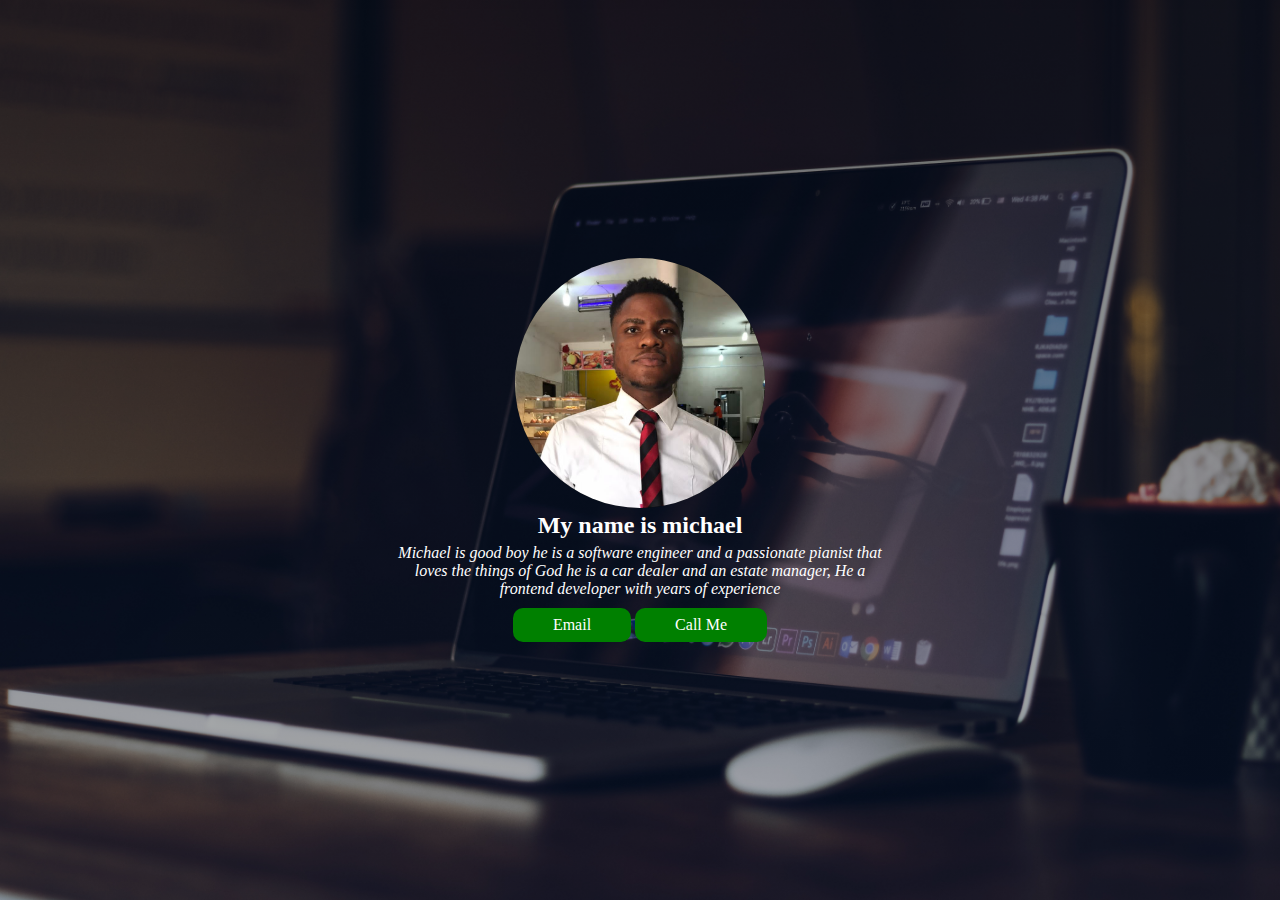
<file: path.html>
<!DOCTYPE html>
<html lang="en">
<head>
    <meta charset="UTF-8">
    <meta http-equiv="X-UA-Compatible" content="IE=edge">
    <meta name="viewport" content="width=device-width, initial-scale=1.0">
    <title>Document</title>
    <link rel="stylesheet" href="./Css/style.css">
</head>
<body>
    

    <div class ="hero">
    <div class="wrapper">
        <div class="picture">
            <img src="./asset/img/IMG-20220522-WA0037.jpg" alt="">
        </div>
        <h2>My name is michael</h2>
        <p>Michael is good boy he is a software engineer and a passionate pianist that loves the things of God
            he is a car dealer and an estate manager, He a frontend developer with years of experience
        </p>
        <a href="mailto:kelechiemeruw2@gmail.com">Email</a>
        <a href="tel:09060860993">Call Me</a>
    
           

        
        

    
    </div>


</div> 

    
        
    


        
        
    </div>
    
</body>
</html>
</file>
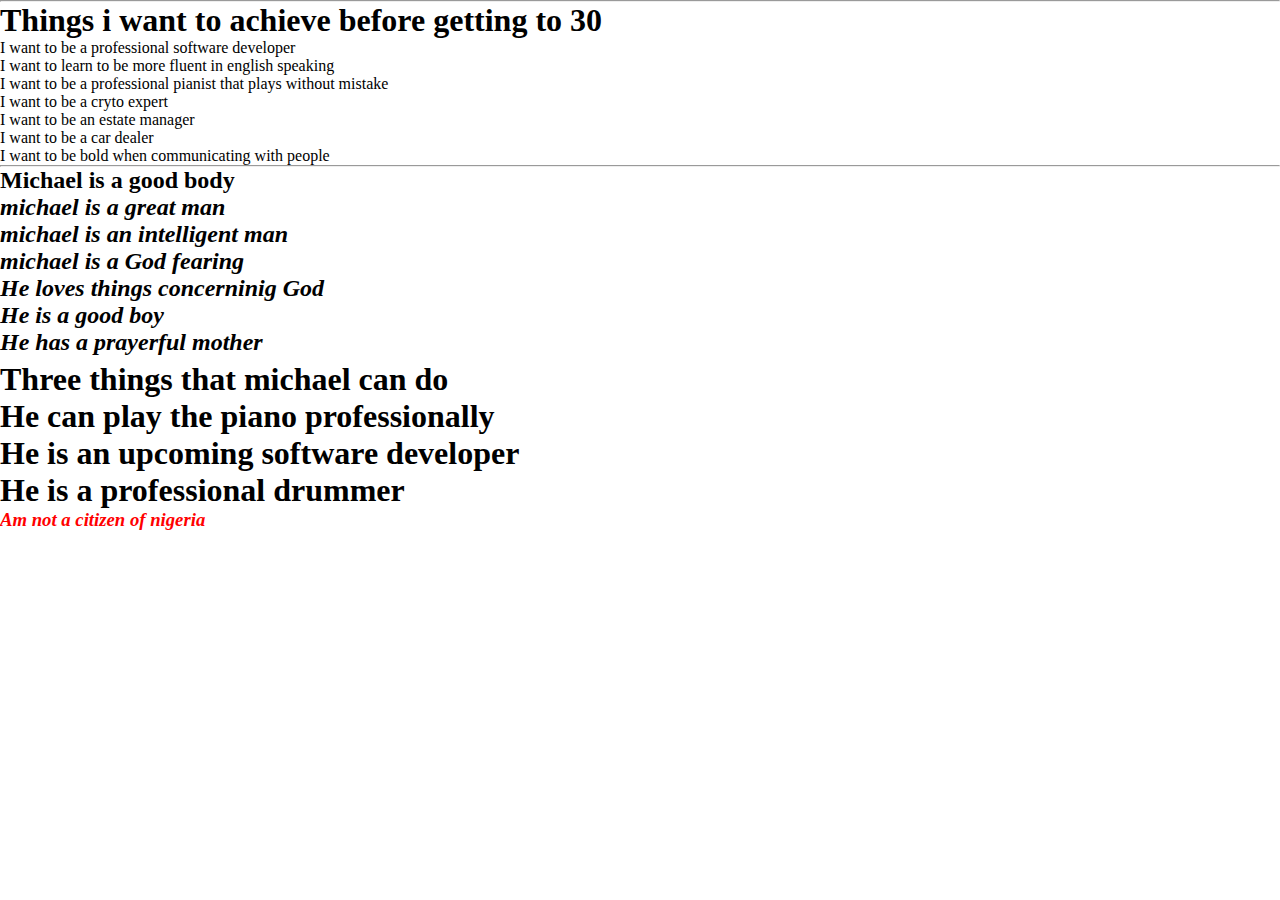
<file: pages/about.html>
<!DOCTYPE html>
<html lang="en">
<head>
    <meta charset="UTF-8">
    <meta http-equiv="X-UA-Compatible" content="IE=edge">
    <meta name="viewport" content="width=device-width, initial-scale=1.0">
    <title>about HTML FILE</title>
    <link rel="stylesheet" href="../Css/style.css">
</head>
<body>
    <hr>
    <h1>Things i want to achieve before getting to 30</h1>
    <li>I want to be a professional software developer</li>
    <li>I want to learn to be more fluent in english speaking</li>
    <li>I want to be a professional pianist that plays without mistake</li>
    <li>I want to be a cryto expert</li>
    <li>I want to be an estate manager</li>
    <li>I want to be a car dealer</li>
    <li>I want to be bold when communicating with people</li>
    <hr>

    <h2 id="michael" class=" Davido Tony kennedy kelechi">Michael is a good body
        <p>michael is a great man</p>
        <p> michael is an intelligent man</p>
        <p>michael is a God fearing</p>
        <p>He loves things concerninig God</p>
        <p>He is a good boy </p>
        <p> He has a prayerful mother</p>
    </h2>



    <h1 id="Victor" class=" kingsley jennifer">Three things that michael can do
        <ol>He can play the piano professionally</ol>
        <ol>He is an upcoming software developer</ol>
        <ol> He is a professional drummer</ol>
    </h1>

    <h3 style="color: red;" id="precious ifeoma chiamaka todd" class=" Nigeria kenya" >
        <p>Am not a citizen of nigeria</p>
    


    </h3>
    
</body>
</html>
</file>
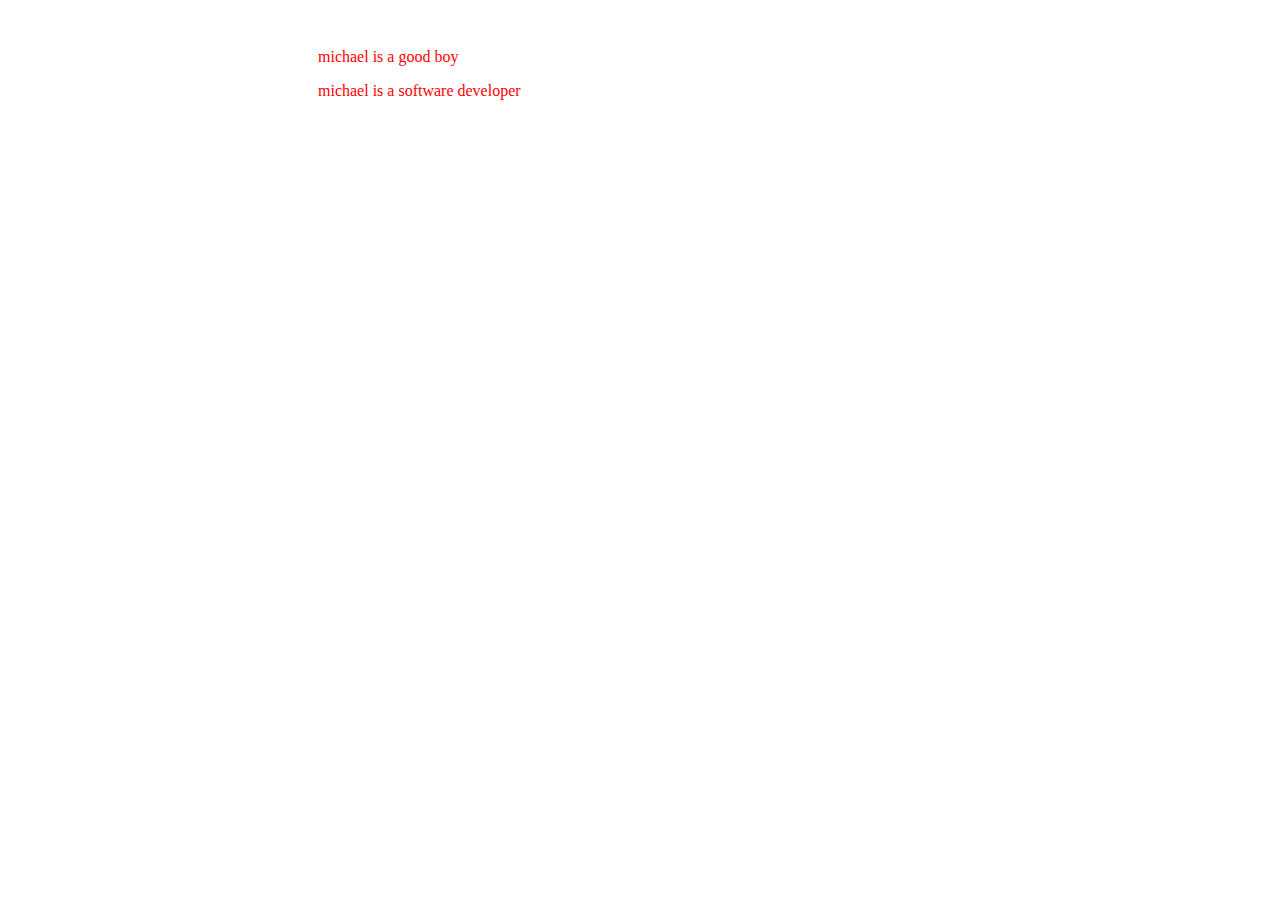
<file: pages/box.html>
<!DOCTYPE html>
<html lang="en">
<head>
    <meta charset="UTF-8">
    <meta http-equiv="X-UA-Compatible" content="IE=edge">
    <meta name="viewport" content="width=device-width, initial-scale=1.0">
    <title>Document</title>
    <link rel="stylesheet" href="/Css/unit.css">
</head>
<body>
    
</body>
<div class="square"> michael is a good boy
    <p>michael is a software developer</p>
</div>
</html>
</file>
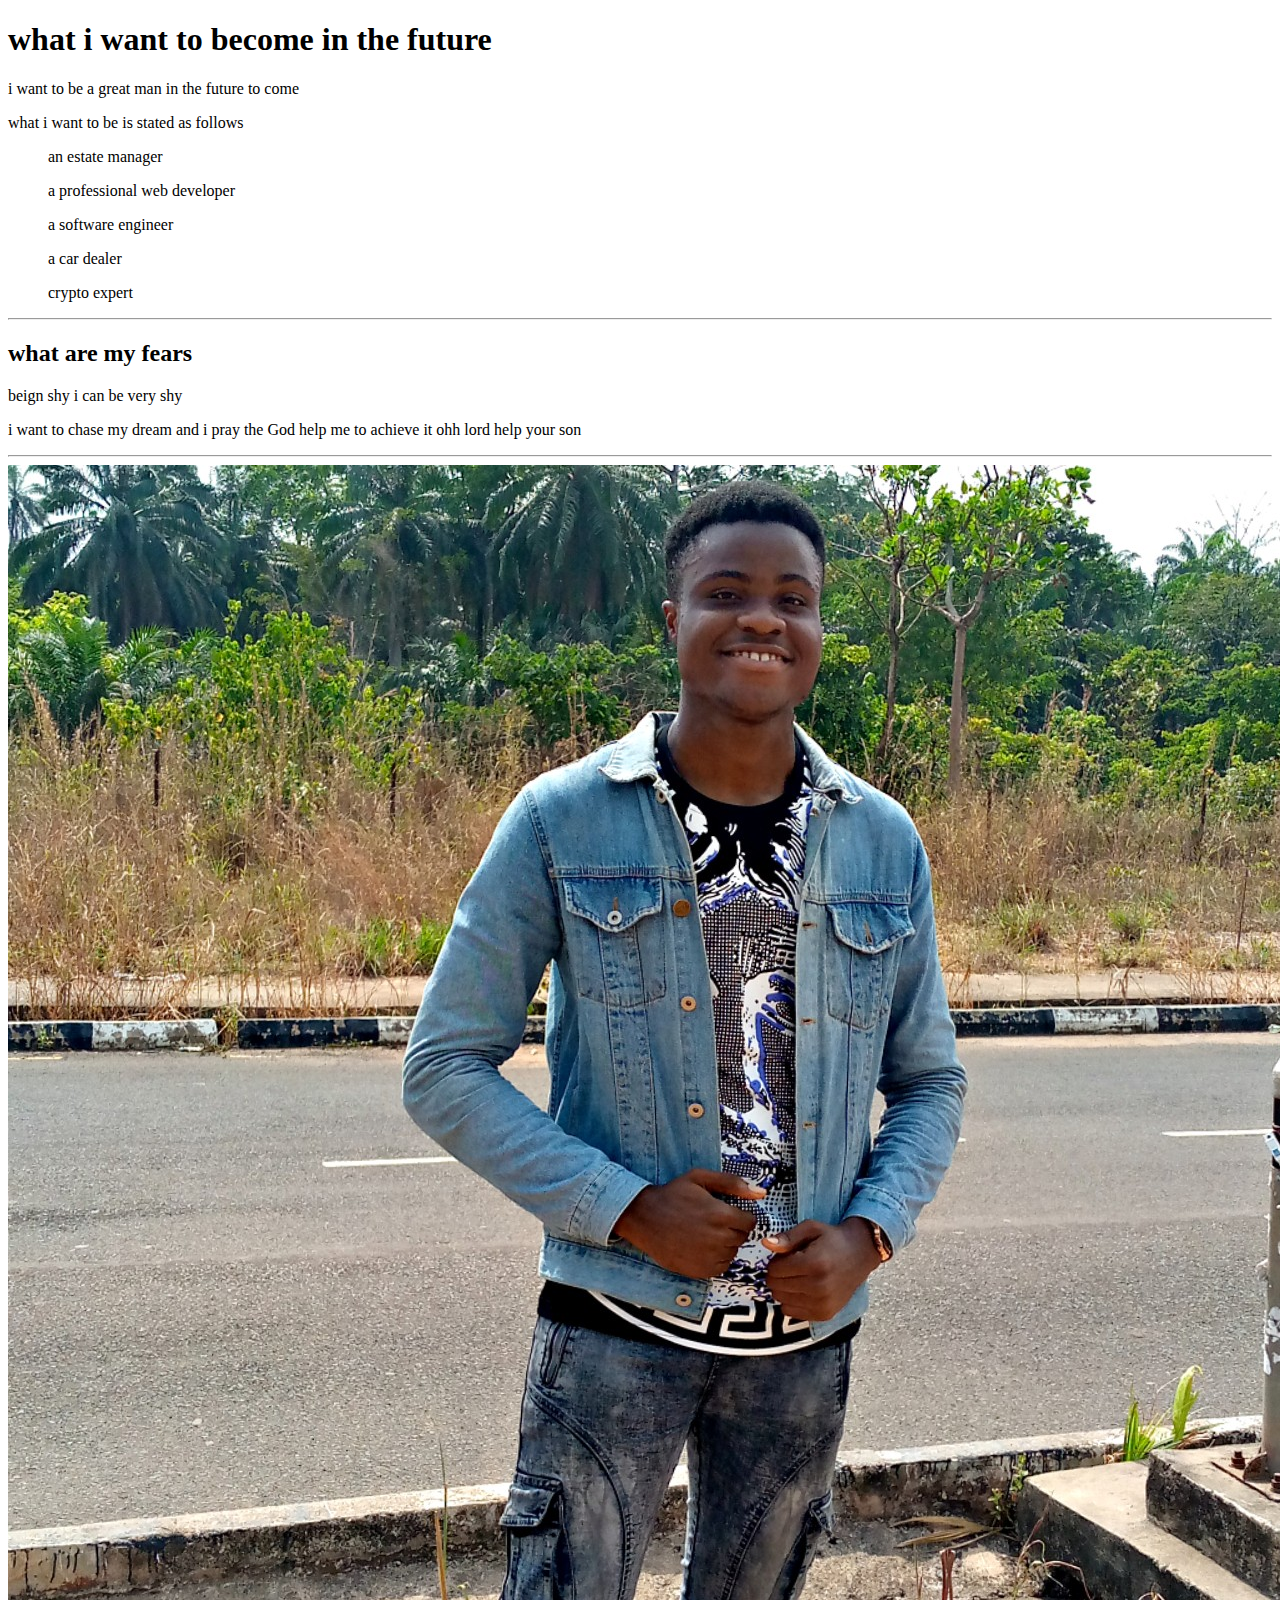
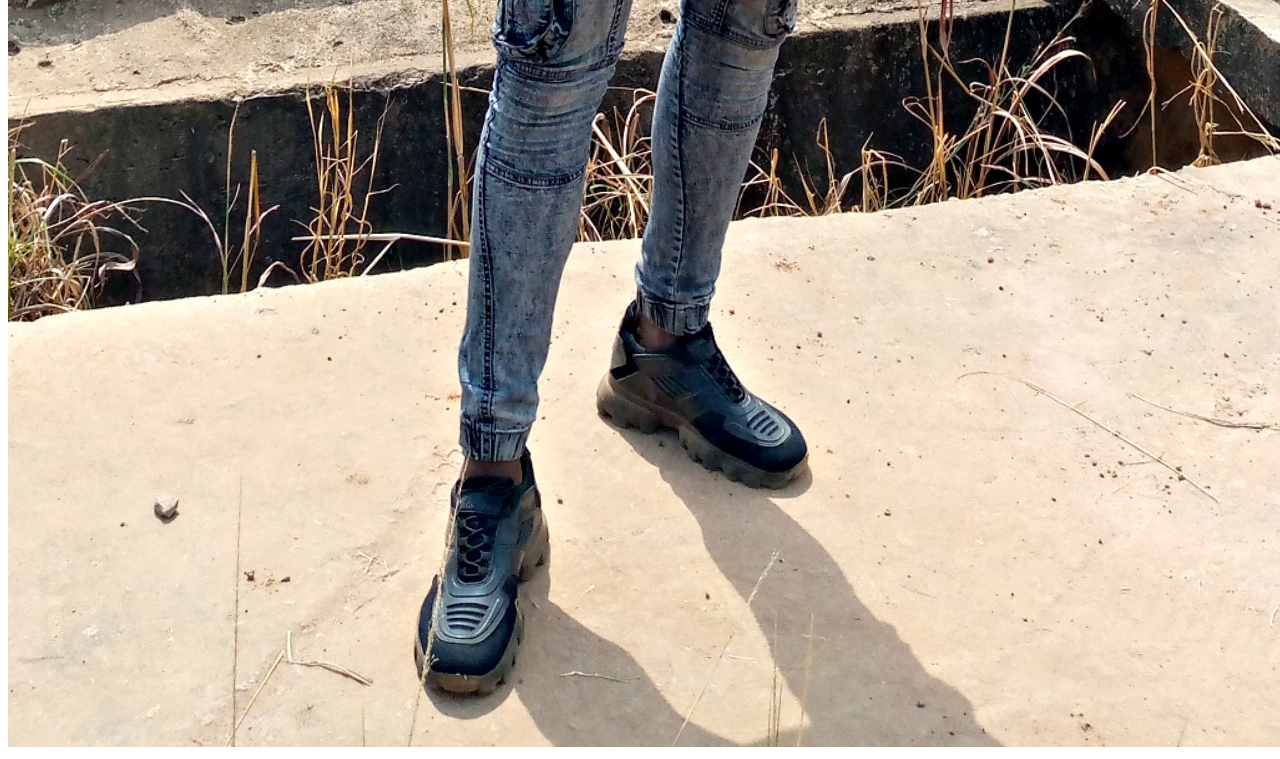
<file: asset/pdf/pdf.html>
<!DOCTYPE html>
<html lang="en">
<head>
    <meta charset="UTF-8">
    <meta http-equiv="X-UA-Compatible" content="IE=edge">
    <meta name="viewport" content="width=device-width, initial-scale=1.0">
    <title>kelechi's website</title>
    <style>

    

    </style>
</head>
<body>
    <h1>what i want to become in the future</h1>
    <p>i want to be a great man in the future to come</p>
    <p>what i want to be is stated as follows</p>
    <ul>an estate manager</ul>
    <ul>a professional web developer</ul>
    <ul>a software engineer</ul>
    <ul>a car dealer</ul>
    <ul>crypto expert</ul>
    <hr>
    <h2>what are my fears</h2>
    <p>beign shy i can be very shy</p>
    <p>i want to chase my dream and i pray the God help me to achieve it ohh lord help your son </p>
    <hr>
    <img src="/asset/img/1612388098128.jpg" alt="">
</body>
</html>
</file>
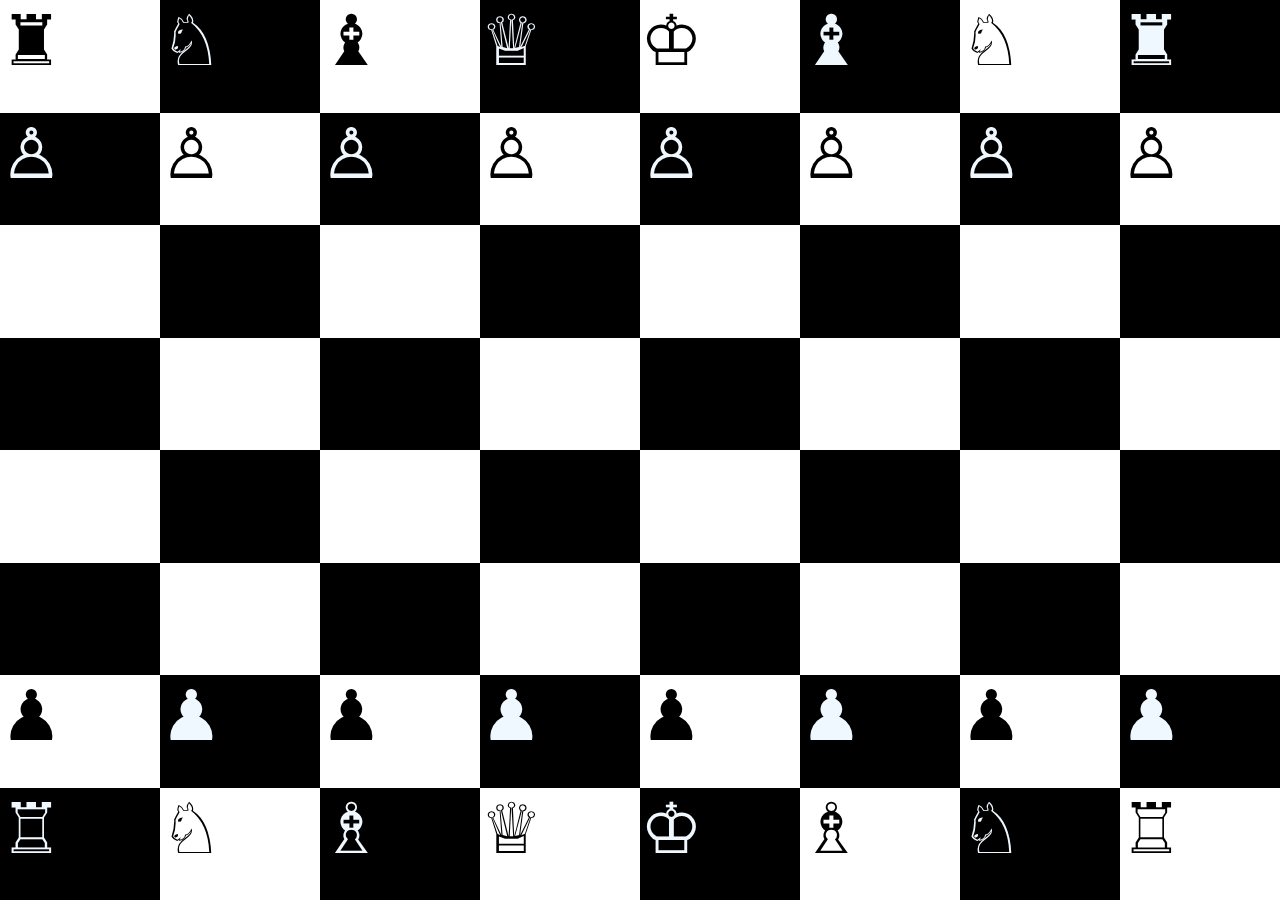
<file: pages/hidden/chess.html>
<!DOCTYPE html>
<html lang="en">
<head>
    <meta charset="UTF-8">
    <meta http-equiv="X-UA-Compatible" content="IE=edge">
    <meta name="viewport" content="width=device-width, initial-scale=1.0">
    <title>Document</title>
    <link rel="stylesheet" href="/Css/chess.css">
</head>
<body>
    <div class="container">
        <div class="row">
            <div class="column white">
                &#9820;
            
    
            </div>
            <div class="column">
                &#9816;
            
            </div>
            <div class="column white">
                &#9821;
            </div>
            <div class="column"> &#9813;</div>
            <div class="column white">&#9812;</div>
            <div class="column">&#9821;</div>
            <div class="column white">&#9816;
            </div>
            <div class="column"> &#9820;</div>
        </div>
        <div class="row">
            <div class="column">
             &#9817;
            </div>
            <div class="column white"> &#9817;</div>
            <div class="column"> &#9817;</div>
            <div class="column white"> &#9817;</div>
            <div class="column"> &#9817;</div>
            <div class="column white"> &#9817;</div>
            <div class="column ">&#9817;</div>
            <div class="column white"> &#9817;</div>
        </div>
        <div class="row">
            <div class="column"> </div>
            <div class="column"></div>
            <div class="column"></div>
            <div class="column"></div>
            <div class="column"></div>
            <div class="column"></div>
            <div class="column"></div>
            <div class="column"></div>
        </div>
        <div class="row">
            <div class="column"></div>
            <div class="column"></div>
            <div class="column"></div>
            <div class="column"></div>
            <div class="column"></div>
            <div class="column"></div>
            <div class="column"></div>
            <div class="column"></div>
        </div>
        <div class="row">
            <div class="column"></div>
            <div class="column"></div>
            <div class="column"></div>
            <div class="column"></div>
            <div class="column"></div>
            <div class="column"></div>
            <div class="column"></div>
            <div class="column"></div>
        </div>
        <div class="row">
            <div class="column"></div>
            <div class="column"></div>
            <div class="column"></div>
            <div class="column"></div>
            <div class="column"></div>
            <div class="column"></div>
            <div class="column"></div>
            <div class="column"></div>
        </div>
        <div class="row">
            <div class="column white">&#9823;</div>
            <div class="column">&#9823;</div>
            <div class="column white">&#9823;</div>
            <div class="column">&#9823;</div>
            <div class="column white">&#9823;</div>
            <div class="column">&#9823;</div>
            <div class="column white">&#9823;</div>
            <div class="column">&#9823;</div>
        </div>
        <div class="row">
            <div class="column">&#9814;</div>
            <div class="column white">&#9816;</div>
            <div class="column">&#9815;</div>
            <div class="column white">&#9813;</div>
            <div class="column">&#9812</div>
            <div class="column white">&#9815;</div>
            <div class="column">&#9816;</div>
            <div class="column white">&#9814</div>
        </div>
    </div>
    
</body>
</html>
</file>
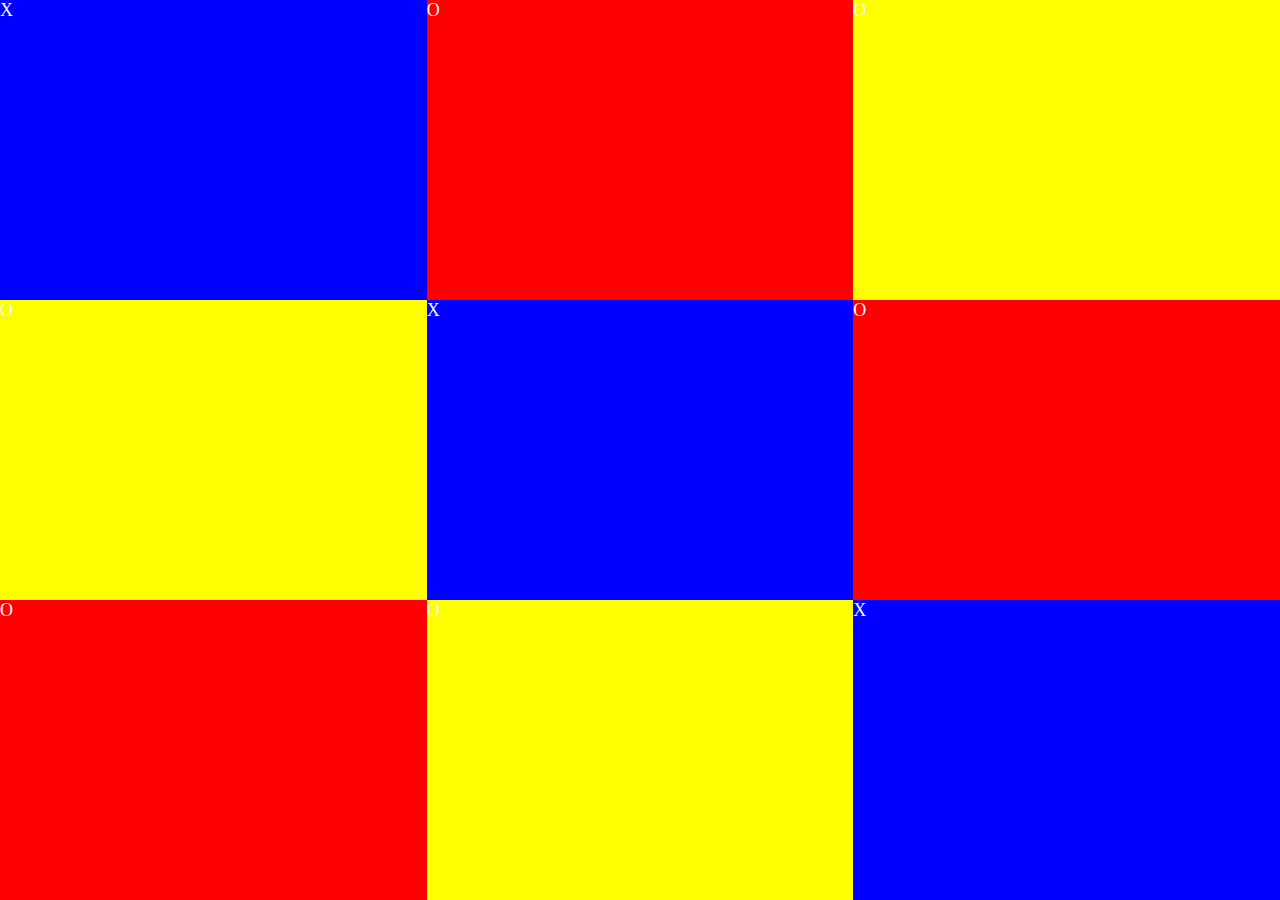
<file: pages/hidden/flex.html>
<!DOCTYPE html>
<html lang="en">
<head>
    <meta charset="UTF-8">
    <meta http-equiv="X-UA-Compatible" content="IE=edge">
    <meta name="viewport" content="width=device-width, initial-scale=1.0">
    <title>Document</title>
    <link rel="stylesheet" href="/Css/flex.css">
</head>
<body>
    <div class="container">
        <div class="row">
            <div class="column">X</div>
            <div class="column">O</div>
            <div class="column">O</div></div>
        <div class="row">
            <div class="column">O</div>
            <div class="column">X</div>
            <div class="column">O</div>
        </div>
        <div class="row">
            <div class="column">O</div>
            <div class="column">O</div>
            <div class="column">X</div> 

        </div>
    </div>

</body>
</html>
</file>
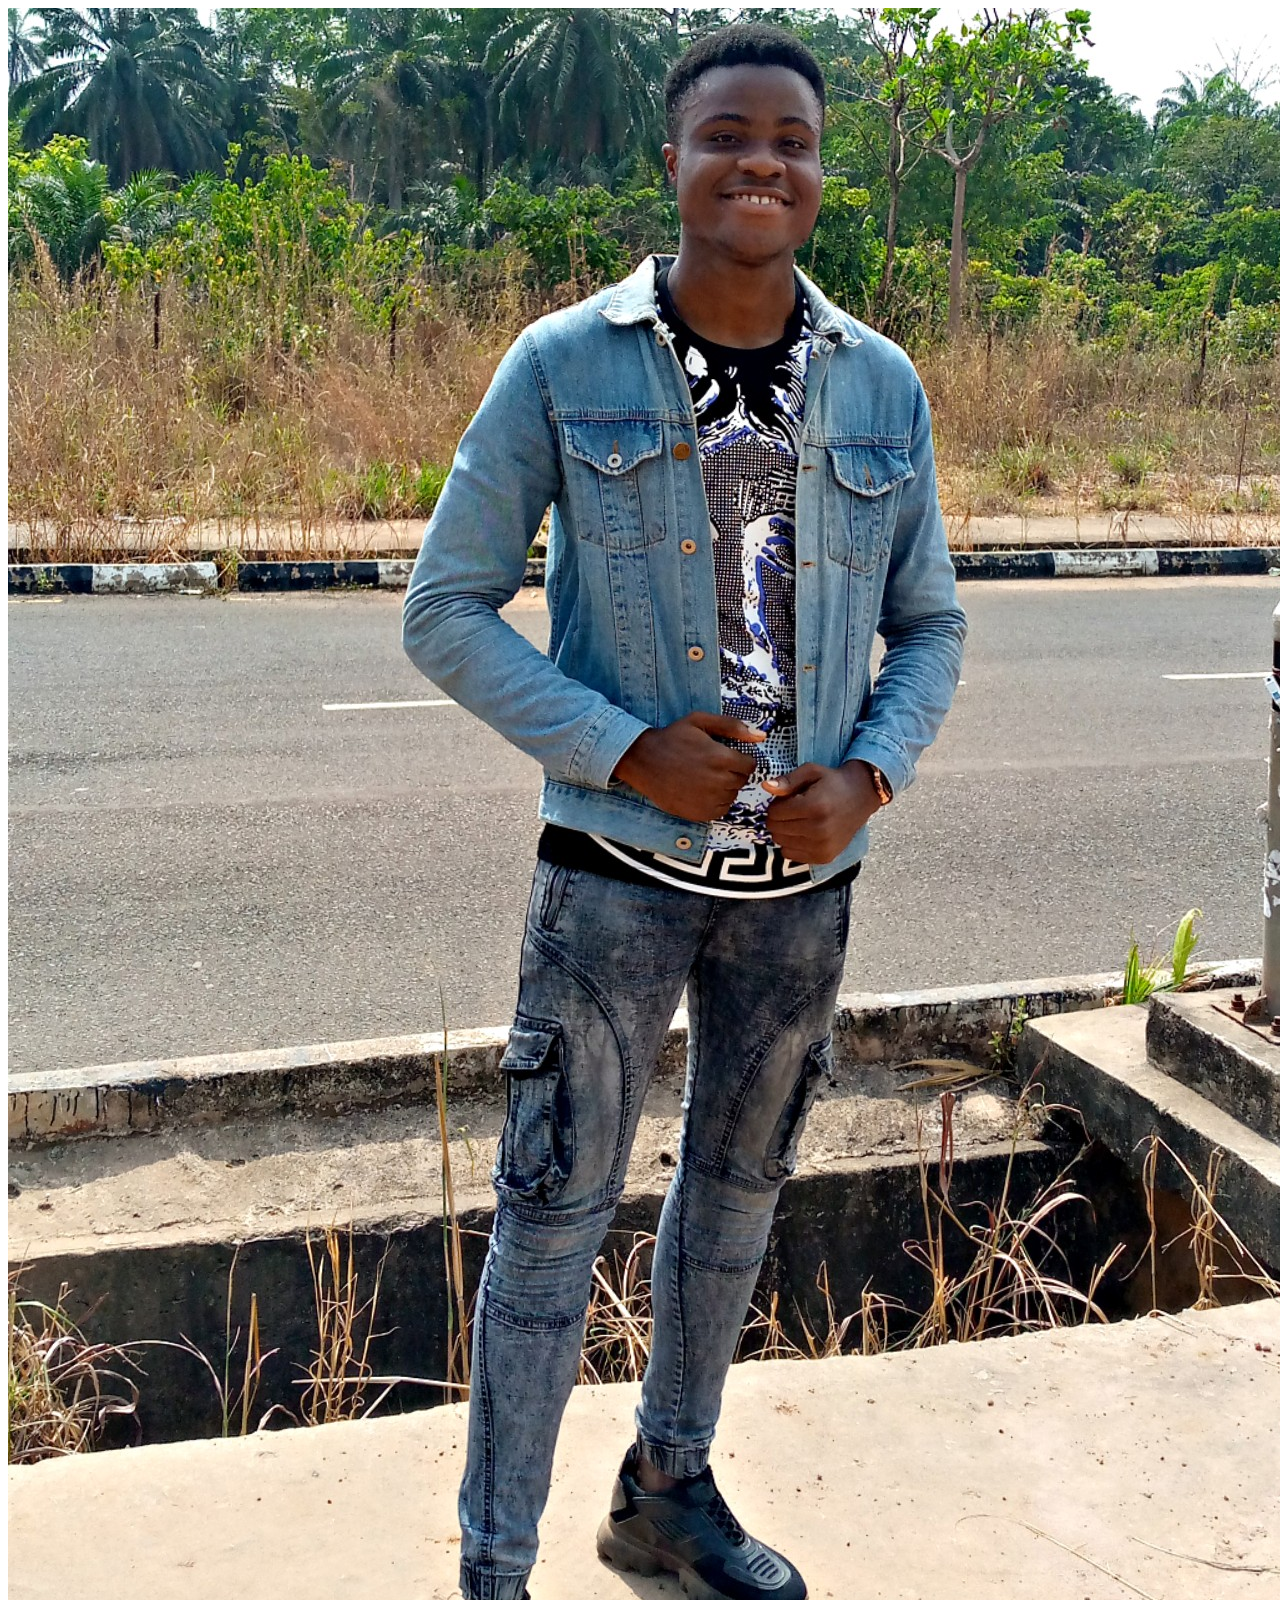
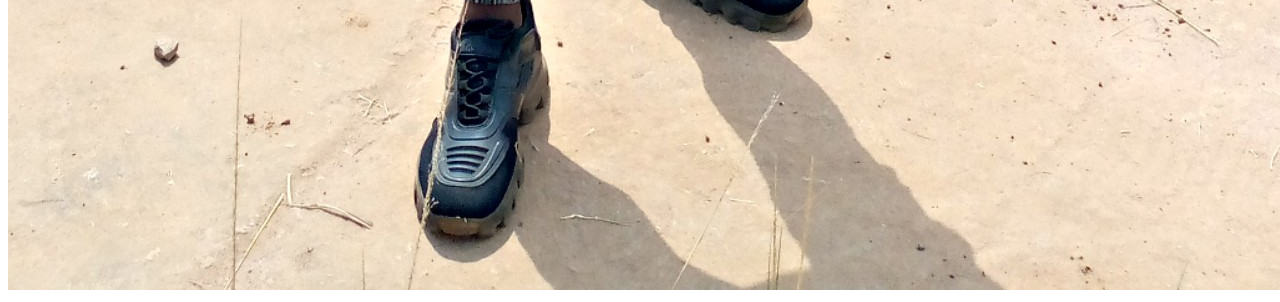
<file: pages/hidden/hack.html>
<!DOCTYPE html>
<html lang="en">
<head>
    <meta charset="UTF-8">
    <meta http-equiv="X-UA-Compatible" content="IE=edge">
    <meta name="viewport" content="width=device-width, initial-scale=1.0">
    <title>Hack HTML FILE</title>
</head>
<body>
    <img src="../../asset/img/1612388098128.jpg"alt="">
</body>
</html>
</file>
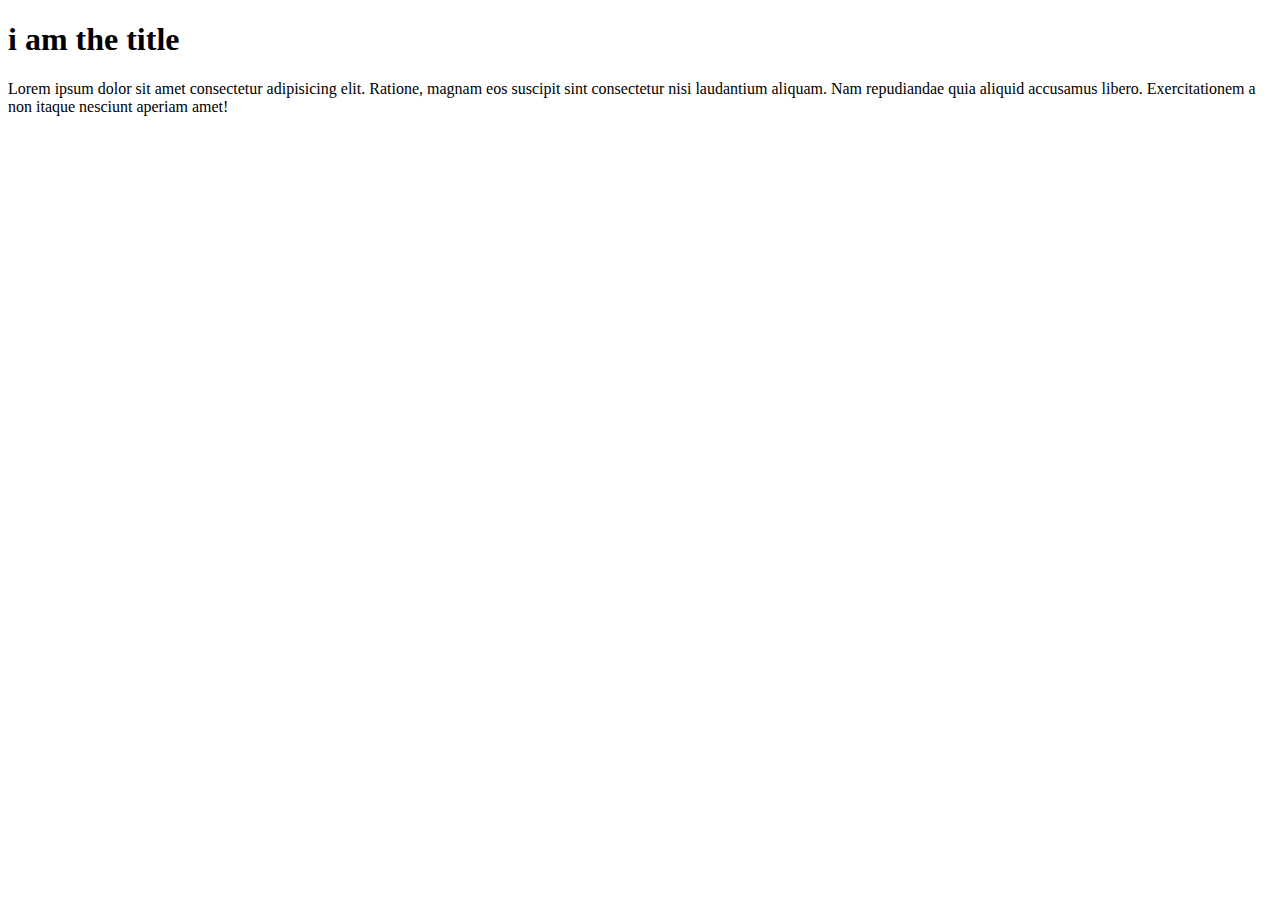
<file: pages/hidden/unit.html>
<!DOCTYPE html>
<html lang="en">
<head>
    <meta charset="UTF-8">
    <meta http-equiv="X-UA-Compatible" content="IE=edge">
    <meta name="viewport" content="width=device-width, initial-scale=1.0">
    <title>michael</title>
    <link rel="stylesheet" href="/Css/unit.css">
</head>
<body>
    <h1>
        i am the title </h1>
        <p>Lorem ipsum dolor sit amet consectetur adipisicing elit. Ratione, magnam eos suscipit sint consectetur nisi laudantium aliquam. Nam repudiandae quia aliquid accusamus libero. Exercitationem a non itaque nesciunt aperiam amet!</p>
</body>
</html>
</file>
<file: Css/style.css>
*{
    padding: 0;
     margin: 0;
    box-sizing: border-box;
}

.hero{
    height: 100vh;
    width: 100%;
    background-size: cover;
    background-color: chocolate;
    background-repeat: no-repeat;
    background-position: center center;
    background-image: linear-gradient(rgba(0,0,0,0.5), rgba(0,0,0,0.3)), url(../asset/img/pexels-hasan-albari-1229861.jpg);
    position: relative;

}

.wrapper{
    position: absolute;
    left:50%;
    top: 50%;
    transform: translate(-50%, -50%);
    text-align: center;
    max-width: 500px;
    color: white;

}
h2{
    margin-bottom: 5px;
}

p {
max-width: 600px;
font-style: oblique;
}


a{
   display: inline-block;
    margin-top: 10px;
    color: white;
    background-color: green;
    padding: 8px 40px;
    border-radius: 10px;
    text-decoration: none;
    transition: .4s;
}
a:hover{
    background-color: brown;
}

.picture img{
   height: 100%;
   width: 250px;
   object-fit: cover;
   object-position: top;
}

.picture{
    display: inline-block;
    height: 250px;
    width: 250px;
    border-radius: 50%;
    overflow: hidden;
    background-color: black;
    object-fit: cover;
    margin: 16 px auto
}
</file>
<file: Css/unit.css>
.square{
    position: relative;
    left: 300px;
    padding: 40px 10px;
    color: red;
    background-color: white;
}
</file>
<file: Css/chess.css>
:root{
    font-size: calc(0.5em + 1vh);
    box-sizing: border-box;
}

@media(min-width: 50em) {
    :root{
        font-size: 1.125em; }
}



*{
    padding: 0;
    margin: 0;
    box-sizing: inherit;

}
html, body{

    height: 100%;
    width: 100%;

}
.container{
    display: flex;
    flex-direction: column;
    background-color: black;
    height: 100%;
    width: 100%;
    color: aliceblue;

}


.row, .column{
    flex: 1;
    display: flex;
    
}

.row:nth-child(1){
    background-color: white;
}

.row:nth-child(2){
    background-color: black;
}
.row:nth-child(3){
    background-color: white;
}
.row:nth-child(4){
    background-color: black;
}

.row:nth-child(5){
    background-color: white;
}
.row:nth-child(6){
    background-color: black;
}

.row:nth-child(7){
    background-color: white;
}
.row:nth-child(8){
    background-color: black;
}




.row:nth-child(1) .column:nth-child(1){
    background-color: white;
}
.row:nth-child(2) .column:nth-child(2){
    background-color: black;
}
.row:nth-child(3) .column:nth-child(3){
    background-color: white;
    
}

.row:nth-child(4) .column:nth-child(4){
    background-color: black;
}
.row:nth-child(5) .column:nth-child(5){
    background-color:  white;
}
.row:nth-child(6) .column:nth-child(6){
    background-color: black;
}
.row:nth-child(7) .column:nth-child(7){
    background-color: white;
}
.row:nth-child(8) .column:nth-child(8){
    background-color: black;
}








.row:nth-child(1) .column:nth-child(1){
    background-color: white;
}
.row:nth-child(1) .column:nth-child(2){
    background-color: black;
}
.row:nth-child(1) .column:nth-child(3){
    background-color: white;
    
}

.row:nth-child(1) .column:nth-child(4){
    background-color: black;
}
.row:nth-child(1) .column:nth-child(5){
    background-color:  white;
}
.row:nth-child(1) .column:nth-child(6){
    background-color: black;
}
.row:nth-child(1) .column:nth-child(7){
    background-color: white;
}
.row:nth-child(1) .column:nth-child(8){
    background-color: black;
}


.row:nth-child(2) .column:nth-child(2){
    background-color: white;
}
.row:nth-child(2) .column:nth-child(1){
    background-color: black;
}
.row:nth-child(2) .column:nth-child(4){
    background-color: white;
    
}

.row:nth-child(2) .column:nth-child(5){
    background-color: black;
}
.row:nth-child(2) .column:nth-child(6){
    background-color:  white;
}
.row:nth-child(2) .column:nth-child(7){
    background-color: black;
}
.row:nth-child(2) .column:nth-child(8){
    background-color: white;
}
.row:nth-child(2) .column:nth-child(1){
    background-color: black;

}

.row:nth-child(3) .column:nth-child(1){
    background-color: white;
}

.row:nth-child(3) .column:nth-child(2){
    background-color: black;
}
.row:nth-child(3) .column:nth-child(3){
    background-color: white;
    
}

.row:nth-child(3) .column:nth-child(4){
    background-color: black;
}
.row:nth-child(3) .column:nth-child(5){
    background-color:  white;
}
.row:nth-child(3) .column:nth-child(6){
    background-color: black;
}
.row:nth-child(3) .column:nth-child(7){
    background-color: white;
}
.row:nth-child(3) .column:nth-child(8){
    background-color: black;
}





.row:nth-child(4) .column:nth-child(2){
    background-color: white;
}
.row:nth-child(4) .column:nth-child(1){
    background-color: black;
}
.row:nth-child(4) .column:nth-child(4){
    background-color: white;
    
}

.row:nth-child(4) .column:nth-child(5){
    background-color: black;
}
.row:nth-child(4) .column:nth-child(6){
    background-color:  white;
}
.row:nth-child(4) .column:nth-child(7){
    background-color: black;
}
.row:nth-child(4) .column:nth-child(8){
    background-color: white;
}
.row:nth-child(4) .column:nth-child(1){
    background-color: black;

}







.row:nth-child(5) .column:nth-child(1){
    background-color: white;
}

.row:nth-child(5) .column:nth-child(2){
    background-color: black;
}
.row:nth-child(5) .column:nth-child(3){
    background-color: white;
    
}

.row:nth-child(5) .column:nth-child(4){
    background-color: black;
}
.row:nth-child(5) .column:nth-child(5){
    background-color:  white;
}
.row:nth-child(5) .column:nth-child(6){
    background-color: black;
}
.row:nth-child(5) .column:nth-child(7){
    background-color: white;
}
.row:nth-child(5) .column:nth-child(8){
    background-color: black;
}




.row:nth-child(6) .column:nth-child(2){
    background-color: white;
}
.row:nth-child(6) .column:nth-child(1){
    background-color: black;
}
.row:nth-child(6) .column:nth-child(4){
    background-color: white;
    
}

.row:nth-child(6) .column:nth-child(5){
    background-color: black;
}
.row:nth-child(6) .column:nth-child(6){
    background-color:  white;
}
.row:nth-child(6) .column:nth-child(7){
    background-color: black;
}
.row:nth-child(6) .column:nth-child(8){
    background-color: white;
}
.row:nth-child(6) .column:nth-child(1){
    background-color: black;

}

.row:nth-child(7) .column:nth-child(1){
    background-color: white;
}

.row:nth-child(7) .column:nth-child(2){
    background-color: black;
}
.row:nth-child(7) .column:nth-child(3){
    background-color: white;
    
}

.row:nth-child(7) .column:nth-child(4){
    background-color: black;
}
.row:nth-child(7) .column:nth-child(5){
    background-color:  white;
}
.row:nth-child(7) .column:nth-child(6){
    background-color: black;
}
.row:nth-child(7) .column:nth-child(7){
    background-color: white;
}
.row:nth-child(7) .column:nth-child(8){
    background-color: black;
}






.row:nth-child(8) .column:nth-child(2){
    background-color: white;
}
.row:nth-child(8) .column:nth-child(1){
    background-color: black;
}
.row:nth-child(8) .column:nth-child(4){
    background-color: white;
    
}

.row:nth-child(8) .column:nth-child(5){
    background-color: black;
}
.row:nth-child(8) .column:nth-child(6){
    background-color:  white;
}
.row:nth-child(8) .column:nth-child(7){
    background-color: black;
}
.row:nth-child(8) .column:nth-child(8){
    background-color: white;
}
.row:nth-child(8) .column:nth-child(1){
    background-color: black;

}
.column{
    
    display: inline-block;
    font-size: 70px
}

.white{
    background-color: black;
    color: black;
}
</file>
<file: Css/flex.css>
:root{
    font-size: calc(0.5em + 1vh);
    box-sizing: border-box;
}

@media(min-width: 50em) {
    :root{
        font-size: 1.125em; }
}



*{
    padding: 0;
    margin: 0;
    box-sizing: inherit;

}
html, body{

    height: 100%;
    width: 100%;

}
.container{
    display: flex;
    flex-direction: column;
    background-color: black;
    height: 100%;
    width: 100%;
    color: aliceblue;

}


.row, .column{
    flex: 1;
    display: flex;
    

}
.row:nth-child(1){
    background-color: blue;
}

.row:nth-child(2){
    background-color: red;
}
.row:nth-child(3){
    background-color: yellow;
}
.row:nth-child(1) .column:nth-child(1){
    background-color: blue;
}
.row:nth-child(1) .column:nth-child(2){
    background-color: red;
}
.row:nth-child(1) .column:nth-child(3){
    background-color: yellow;

}
.row:nth-child(2) .column:nth-child(2){
    background-color: blue;
}
.row:nth-child(2) .column:nth-child(3){
    background-color: red;
}

.row:nth-child(2) .column:nth-child(1){
    background-color: yellow;
}


.row:nth-child(3) .column:nth-child(3){
    background-color: blue;
}
.row:nth-child(3) .column:nth-child(1){
    background-color: red;

}.row:nth-child(3) .column:nth-child(22){
    background-color: yellow;
}
column{
    justify-content: center;
    align-items: center;
    display: flex;
    font-size: 4rem;
}
</file>
